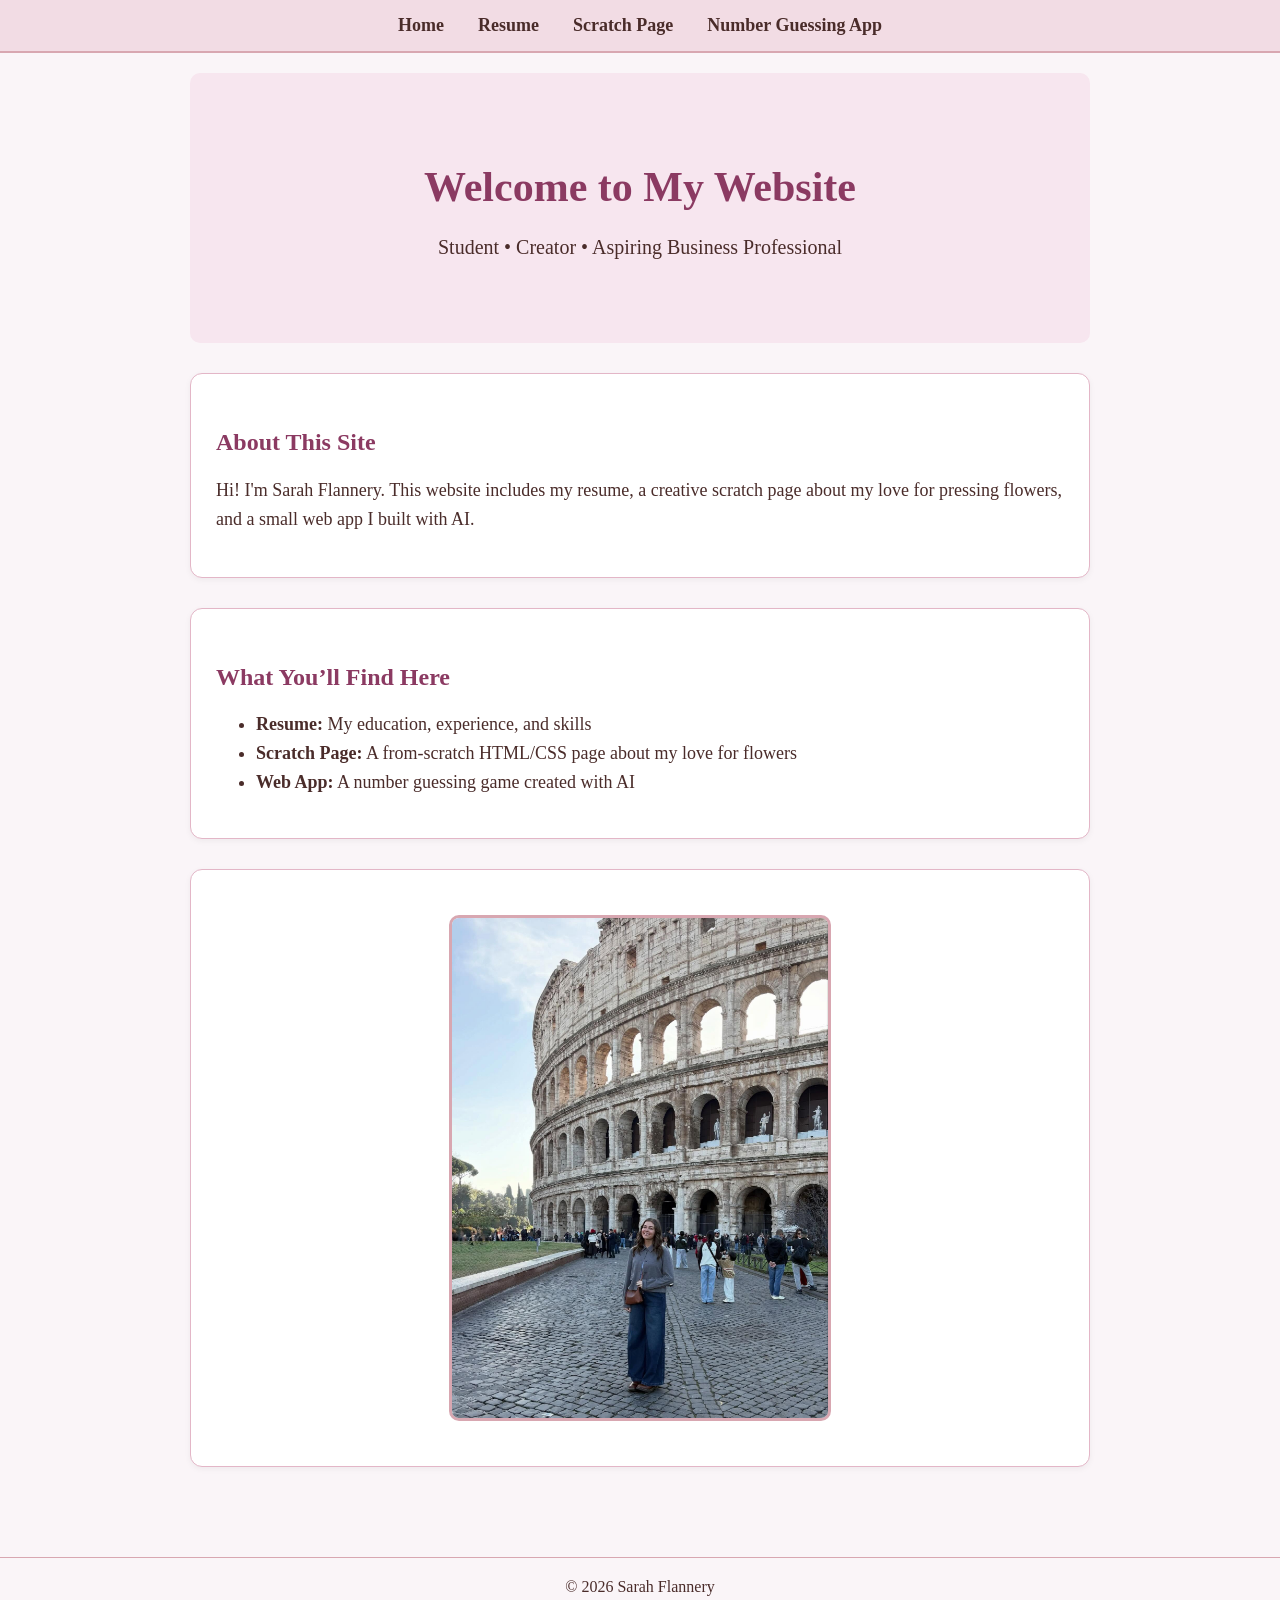
<file: index.html>
<!DOCTYPE html>
<html lang="en">
<head>
    <meta charset="UTF-8">
    <meta name="viewport" content="width=device-width, initial-scale=1.0">
    <title>Sarah Flannery – Home</title>
    <link rel="stylesheet" href="style.css">
</head>

<body>

<nav class="navbar">
    <a href="index.html">Home</a>
    <a href="resume.html">Resume</a>
    <a href="scratch.html">Scratch Page</a>
    <a href="app.html">Number Guessing App</a>
</nav>

<div class="container">

    <div class="hero">
        <h1>Welcome to My Website</h1>
        <p>Student • Creator • Aspiring Business Professional</p>
    </div>

    <div class="card">
        <h2>About This Site</h2>
        <p>
            Hi! I'm Sarah Flannery. This website includes my resume, a creative scratch page about my love for pressing flowers, and a small web app I built with AI.
        </p>
    </div>

    <div class="card">
        <h2>What You’ll Find Here</h2>
        <ul>
            <li><strong>Resume:</strong> My education, experience, and skills</li>
            <li><strong>Scratch Page:</strong> A from-scratch HTML/CSS page about my love for flowers</li>
            <li><strong>Web App:</strong> A number guessing game created with AI</li>
        </ul>
    </div>

    <div class="card">
        <img src="Sarah Rome.jpg" 
             height="500" alt="Sarah Flannery in Rome">
    </div>

</div>

<footer class="footer">
    © 2026 Sarah Flannery
</footer>

</body>
</html>
</file>
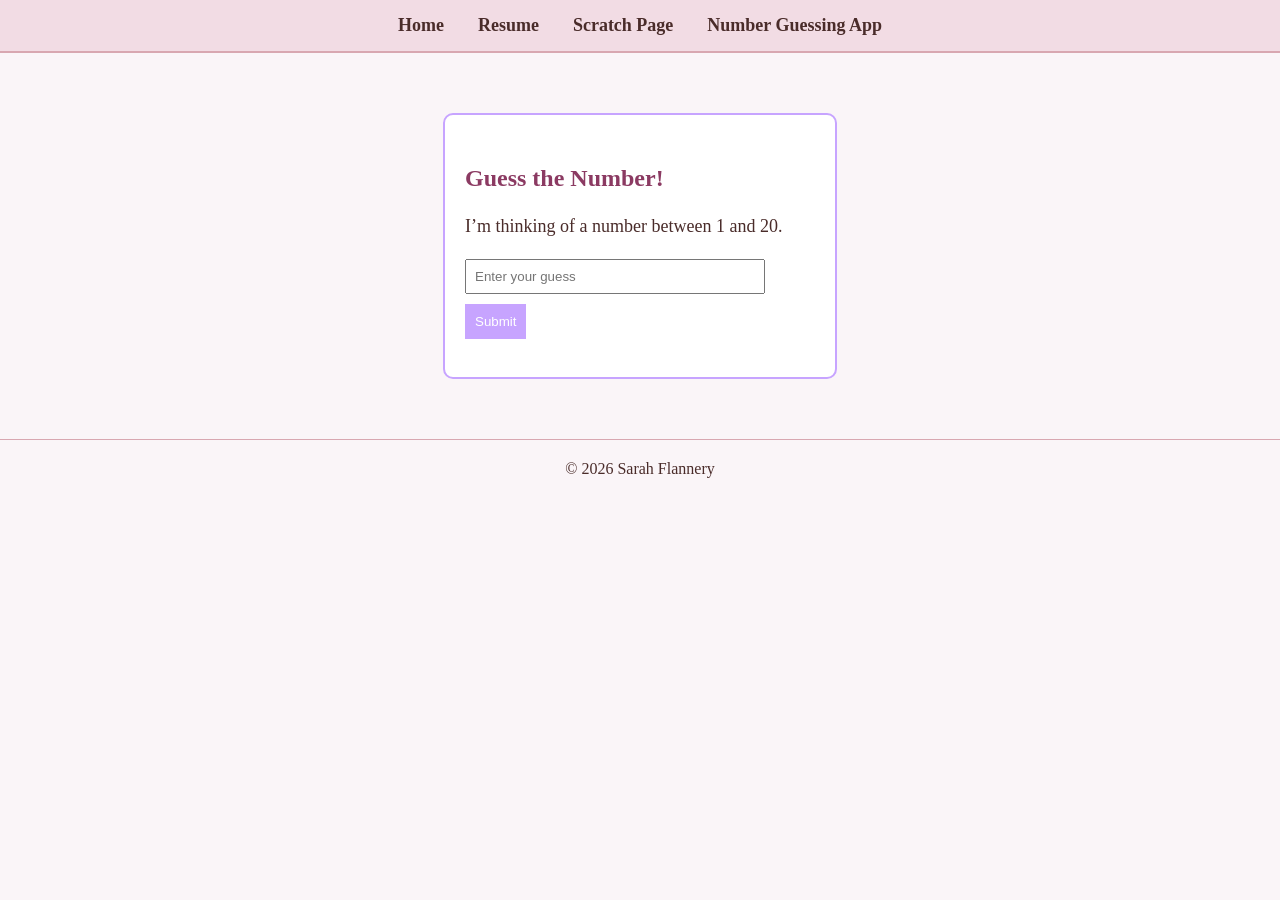
<file: app.html>
<!DOCTYPE html>
<html lang="en">
<head>
    <meta charset="UTF-8">
    <meta name="viewport" content="width=device-width, initial-scale=1.0">
    <title>Number Guessing Game</title>
    <link rel="stylesheet" href="style.css">

    <style>
        #game {
            background-color: white;
            width: 350px;
            margin: auto;
            padding: 20px;
            border: 2px solid #c7a4ff;
            border-radius: 10px;
            margin-top: 40px;
        }
        input {
            padding: 8px;
            width: 80%;
        }
        button {
            padding: 10px;
            margin-top: 10px;
            background-color: #c7a4ff;
            color: white;
            border: none;
            cursor: pointer;
        }
    </style>
</head>

<body>

<nav class="navbar">
    <a href="index.html">Home</a>
    <a href="resume.html">Resume</a>
    <a href="scratch.html">Scratch Page</a>
    <a href="app.html">Number Guessing App</a>
</nav>

<div class="container">

    <div id="game">
        <h2>Guess the Number!</h2>
        <p>I’m thinking of a number between 1 and 20.</p>

        <input type="number" id="guess" placeholder="Enter your guess">
        <button onclick="checkGuess()">Submit</button>

        <p id="result"></p>
    </div>

</div>

<footer class="footer">
    © 2026 Sarah Flannery
</footer>

<script>
    let secret = Math.floor(Math.random() * 20) + 1;

    function checkGuess() {
        let guess = Number(document.getElementById("guess").value);
        let result = document.getElementById("result");

        if (guess === secret) {
            result.textContent = "Correct! You guessed it!";
        } else if (guess < secret) {
            result.textContent = "Too low — try again!";
        } else {
            result.textContent = "Too high — try again!";
        }
    }
</script>

</body>
</html>
</file>
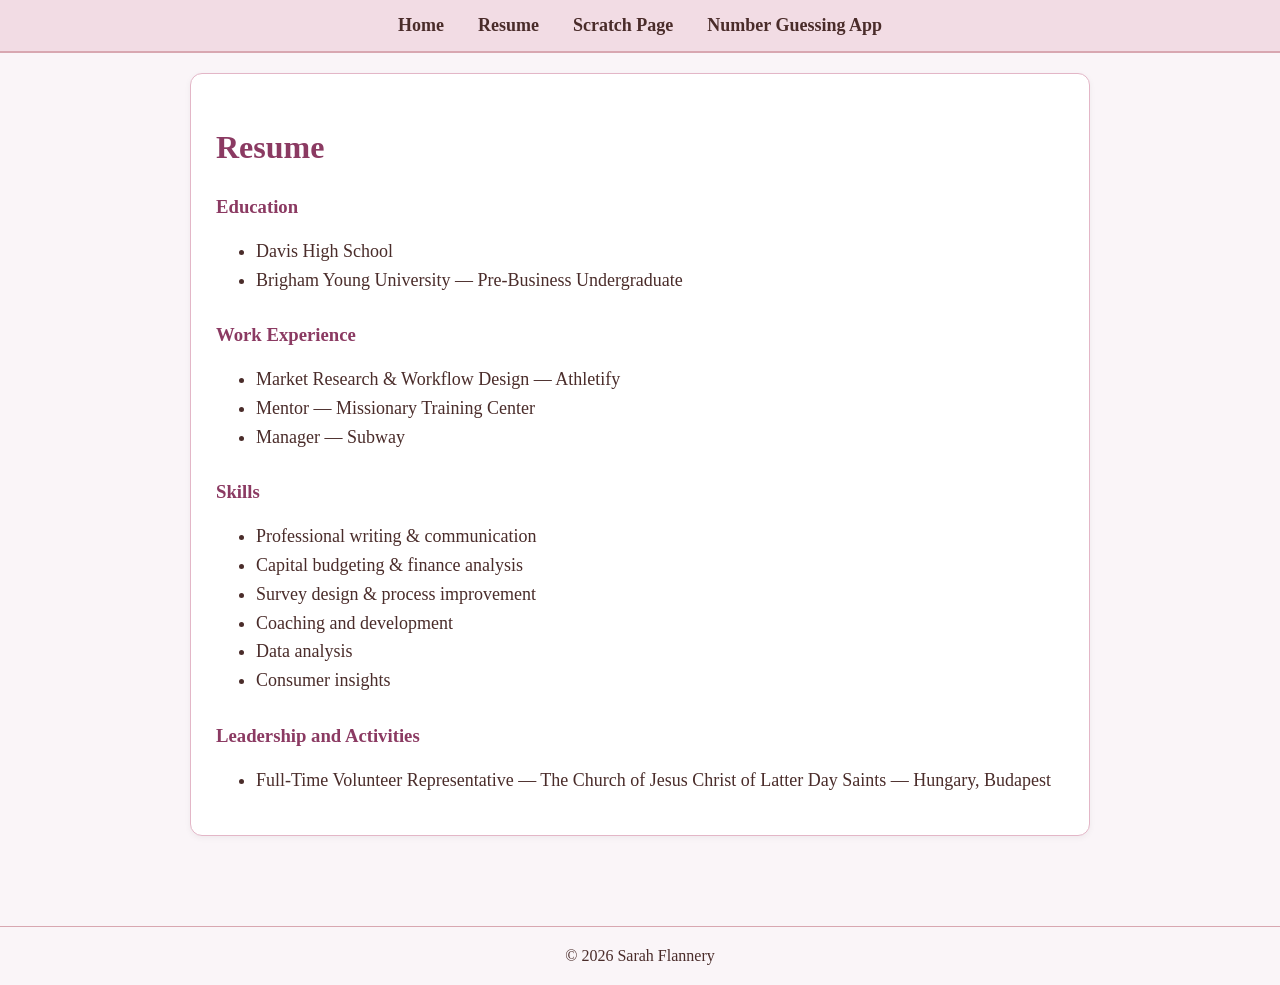
<file: resume.html>
<!DOCTYPE html>
<html lang="en">
<head>
    <meta charset="UTF-8">
    <meta name="viewport" content="width=device-width, initial-scale=1.0">
    <title>Resume – Sarah Flannery</title>
    <link rel="stylesheet" href="style.css">
</head>

<body>

<nav class="navbar">
    <a href="index.html">Home</a>
    <a href="resume.html">Resume</a>
    <a href="scratch.html">Scratch Page</a>
    <a href="app.html">Number Guessing App</a>
</nav>

<div class="container">

    <div class="card">
        <h1>Resume</h1>

        <h3>Education</h3>
        <ul>
            <li>Davis High School</li>
            <li>Brigham Young University — Pre-Business Undergraduate</li>
        </ul>

        <h3>Work Experience</h3>
        <ul>
            <li>Market Research & Workflow Design — Athletify</li>
            <li>Mentor — Missionary Training Center</li>
            <li>Manager — Subway</li>
        </ul>

        <h3>Skills</h3>
        <ul>
            <li>Professional writing & communication</li>
            <li>Capital budgeting & finance analysis</li>
            <li>Survey design & process improvement</li>
            <li>Coaching and development</li>
            <li>Data analysis</li>
            <li>Consumer insights</li>
        </ul>

        <h3>Leadership and Activities</h3>
        <ul>
            <li>Full-Time Volunteer Representative — The Church of Jesus Christ of Latter Day Saints — Hungary, Budapest</li>
        </ul>
    </div>

</div>

<footer class="footer">
    © 2026 Sarah Flannery
</footer>

</body>
</html>
</file>
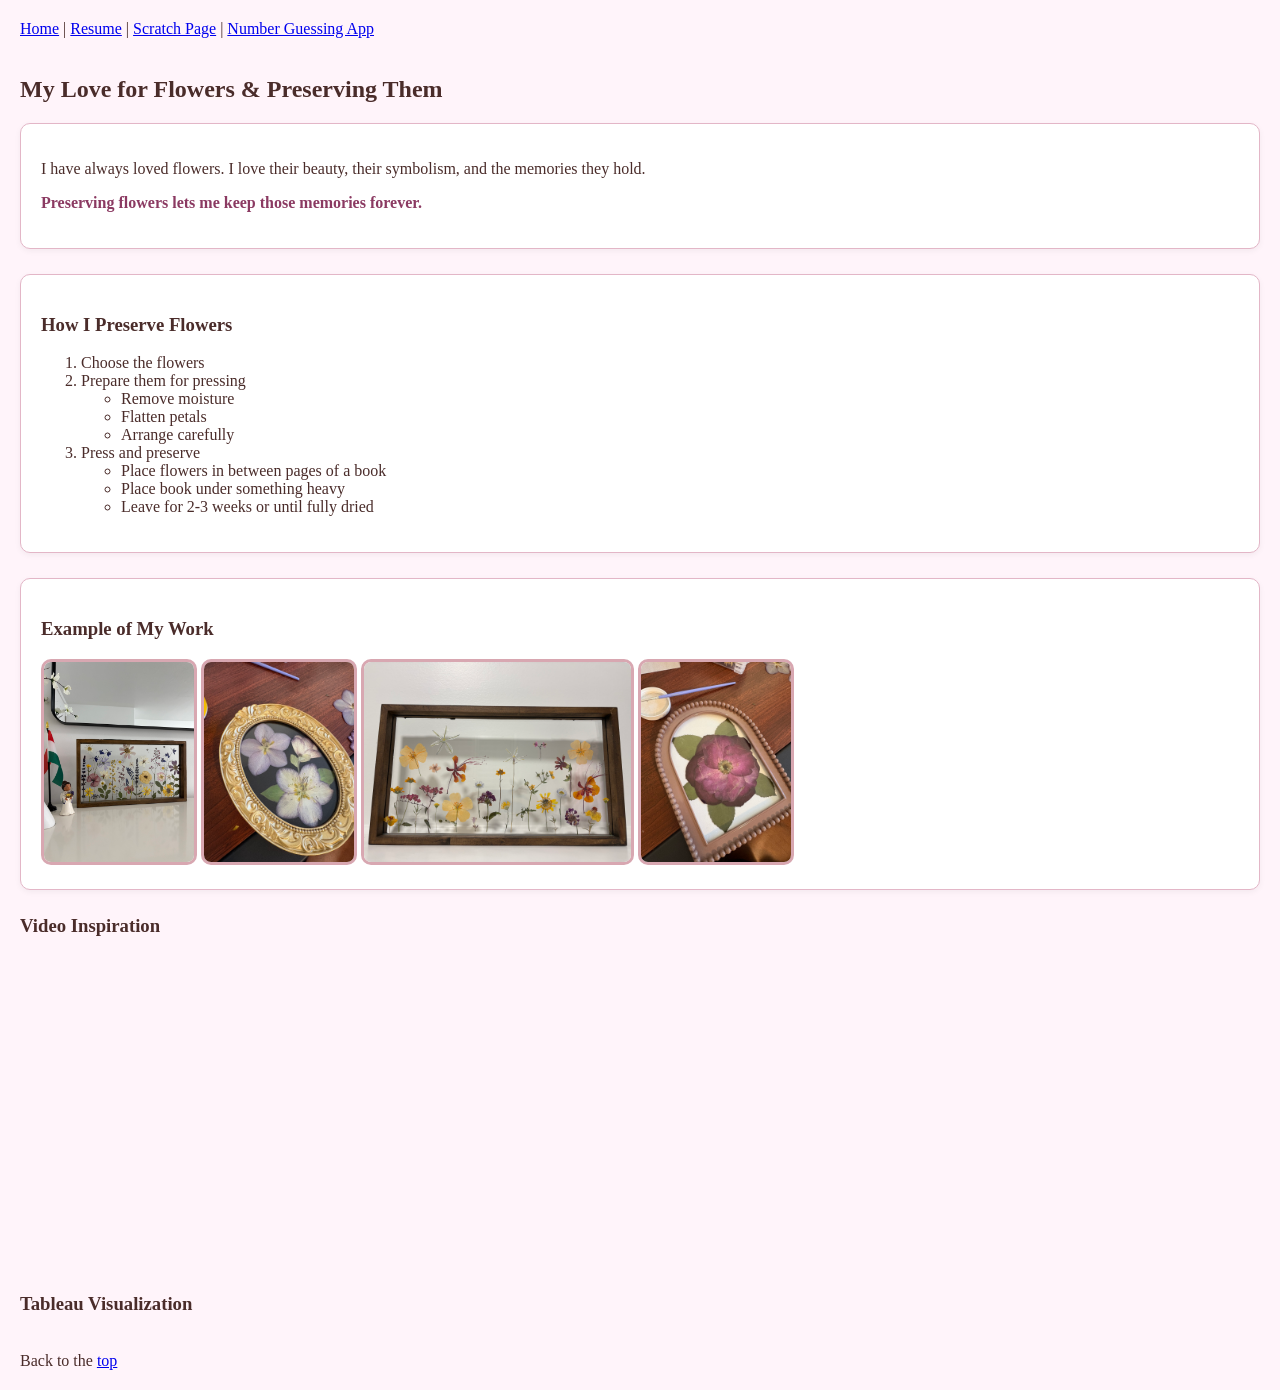
<file: scratch.html>
<!DOCTYPE html>
<html lang="en">
<head>
    <meta charset="UTF-8">
    <meta name="viewport" content="width=device-width, initial-scale=1.0">
    <title>Flowers & Preserving – Scratch Page</title>
    <link rel="stylesheet" href="scratch.css">
</head>

<body>

<a href="index.html" id="top">Home</a> |
<a href="resume.html">Resume</a> |
<a href="scratch.html">Scratch Page</a> |
<a href="app.html">Number Guessing App</a> 

<br><br>

<h2>My Love for Flowers & Preserving Them</h2>

<div class="box1">
    <p>I have always loved flowers. I love their beauty, their symbolism, and the memories they hold.</p>
    <p class="bold">Preserving flowers lets me keep those memories forever.</p>
</div>

<div class="box2">
    <h3>How I Preserve Flowers</h3>
    <ol>
        <li>Choose the flowers</li>
        <li>Prepare them for pressing
            <ul>
                <li>Remove moisture</li>
                <li>Flatten petals</li>
                <li>Arrange carefully</li>
            </ul>
        </li>
        <li>Press and preserve
            <ul>
                <li>Place flowers in between pages of a book</li>
                <li>Place book under something heavy</li>
                <li>Leave for 2-3 weeks or until fully dried</li>
            </ul>
        </li>
    </ol>
</div>

<div class="box3">
    <h3>Example of My Work</h3>
    <img src="Hunagrian Flowers.jpeg" height="200" alt="Pressed flowers from Hungary">
    <img src="Gold Frame.jpeg" height="200" alt="Pressed garden flowers">
    <img src="Arizona Flowers.jpeg" height="200" alt="Pressed flowers from Arizona">
    <img src="Rose.jpeg" height="200" alt="Pressed rose">
</div>

<h3>Video Inspiration</h3>
<iframe width="560" height="315" 
        src="https://www.youtube.com/embed/eBwvQgLZyZQ" 
        title="YouTube video player" frameborder="0" 
        allow="accelerometer; autoplay; clipboard-write; encrypted-media; gyroscope; picture-in-picture" 
        allowfullscreen></iframe>

<h3>Tableau Visualization</h3>
<div class='tableauPlaceholder' id='viz1776314584285' style='position: relative'>
    <noscript>
        <a href='#'>
            <img alt='Flowers ' src='https://public.tableau.com/static/images/Fl/Flowers_16325535843820/Flowers/1_rss.png' style='border: none' />
        </a>
    </noscript>
    <object class='tableauViz' style='display:none;'>
        <param name='host_url' value='https%3A%2F%2Fpublic.tableau.com%2F' />
        <param name='embed_code_version' value='3' />
        <param name='site_root' value='' />
        <param name='name' value='Flowers_16325535843820/Flowers' />
        <param name='tabs' value='no' />
        <param name='toolbar' value='yes' />
        <param name='static_image' value='https://public.tableau.com/static/images/Fl/Flowers_16325535843820/Flowers/1.png' />
        <param name='animate_transition' value='yes' />
        <param name='display_static_image' value='yes' />
        <param name='display_spinner' value='yes' />
        <param name='display_overlay' value='yes' />
        <param name='display_count' value='yes' />
        <param name='language' value='en-US' />
    </object>
</div>

<script type='text/javascript'>
    var divElement = document.getElementById('viz1776314584285');
    var vizElement = divElement.getElementsByTagName('object')[0];
    vizElement.style.width='1200px';
    vizElement.style.height='1227px';
    var scriptElement = document.createElement('script');
    scriptElement.src = 'https://public.tableau.com/javascripts/api/viz_v1.js';
    vizElement.parentNode.insertBefore(scriptElement, vizElement);
</script>

<br>
Back to the <a href="#top">top</a>

</body>
</html>
</file>
<file: style.css>
/* Global Floral Blog Theme */

body {
    background-color: #faf5f8;
    color: #4a2c2a;
    font-family: Georgia, serif;
    margin: 0;
    padding: 0;
}

/* Centered blog layout */
.container {
    max-width: 900px;
    margin: auto;
    padding: 20px;
}

/* Navigation bar */
.navbar {
    background-color: #f2dce4;
    padding: 15px;
    text-align: center;
    border-bottom: 2px solid #d8a7b1;
}

.navbar a {
    margin: 0 15px;
    text-decoration: none;
    color: #4a2c2a;
    font-weight: bold;
    font-size: 18px;
}

.navbar a:hover {
    color: #b45f8c;
}

/* Hero header */
.hero {
    background-color: #f7e6ef;
    padding: 60px 20px;
    text-align: center;
    border-radius: 10px;
    margin-bottom: 30px;
}

.hero h1 {
    font-size: 42px;
    margin-bottom: 10px;
    color: #8b3a62;
}

.hero p {
    font-size: 20px;
}

/* Blog-style content cards */
.card {
    background-color: white;
    padding: 25px;
    border-radius: 12px;
    border: 1px solid #e3b6c7;
    margin-bottom: 30px;
    box-shadow: 0 2px 6px rgba(0,0,0,0.05);
}

/* Typography */
h1, h2, h3 {
    color: #8b3a62;
    margin-top: 30px;
}

p, li {
    line-height: 1.6;
    font-size: 18px;
}

/* Footer */
.footer {
    text-align: center;
    padding: 20px;
    margin-top: 40px;
    color: #4a2c2a;
    border-top: 1px solid #d8a7b1;
}

/* Image styling */
img {
    border-radius: 10px;
    border: 3px solid #d8a7b1;
    transition: transform 0.2s ease;
}

img:hover {
    transform: scale(1.03);
}

img {
    display: block;
    margin: 20px auto;
}
</file>
<file: scratch.css>
body {
    background-color: #fff4fa;
    font-family: Georgia, serif;
    color: #4a2c2a;
    margin: 20px;
}

.box1, .box2, .box3 {
    background-color: white;
    padding: 20px;
    border-radius: 10px;
    border: 1px solid #e3b6c7;
    margin-bottom: 25px;
    box-shadow: 0 2px 6px rgba(0,0,0,0.05);
}

.bold {
    font-weight: bold;
    color: #8b3a62;
}

img {
    border: 3px solid #d8a7b1;
    border-radius: 10px;
}

.tableau-holder {
    margin-top: 20px;
    border: 2px solid #d8a7b1;
    padding: 10px;
    background-color: #ffffff;
}
</file>
